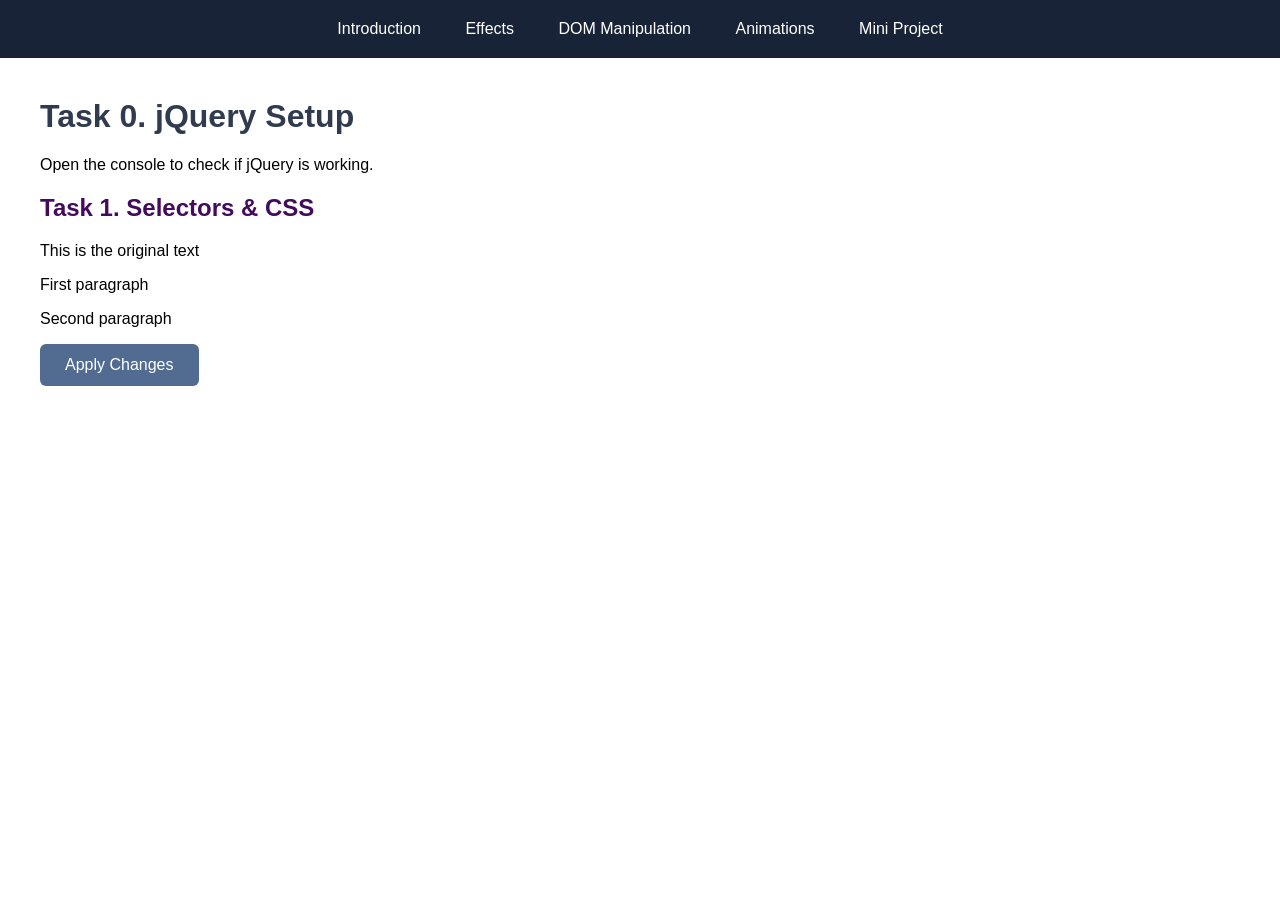
<file: index.html>
<!DOCTYPE html>
<html lang="en">
<head>
    <meta charset="UTF-8">
    <meta name="viewport" content="width=device-width, initial-scale=1.0">
    <link rel="stylesheet" href="style.css">
    <title>jQuery Introduction</title>
</head>
<body>
    <nav>
        <a href="index.html">Introduction</a>
        <a href="effects.html">Effects</a>
        <a href="dom.html">DOM Manipulation</a>
        <a href="animations.html">Animations</a>
        <a href="project.html">Mini Project</a>
    </nav>

    <main>
        <h1>Task 0. jQuery Setup</h1>
        <p>Open the console to check if jQuery is working.</p>

        <h2>Task 1. Selectors & CSS</h2>

        <p id="message">This is the original text</p>

        <p class="info">First paragraph</p>
        <p class="info">Second paragraph</p>

        <button id="changeButton">Apply Changes</button>
    </main>

    <script src="https://code.jquery.com/jquery-3.7.1.min.js"></script>
    <script>
    $(document).ready(function() {
        console.log("jQuery is ready!");
        $("#changeButton").on("click", function() {
            $("#message").text("The text has been changed!");
            $(".info").html("This text is <b>bold</b> now!");
            $("p").css("color", "#526b91");
        });
    });
</script>
</body>
</html>
</file>
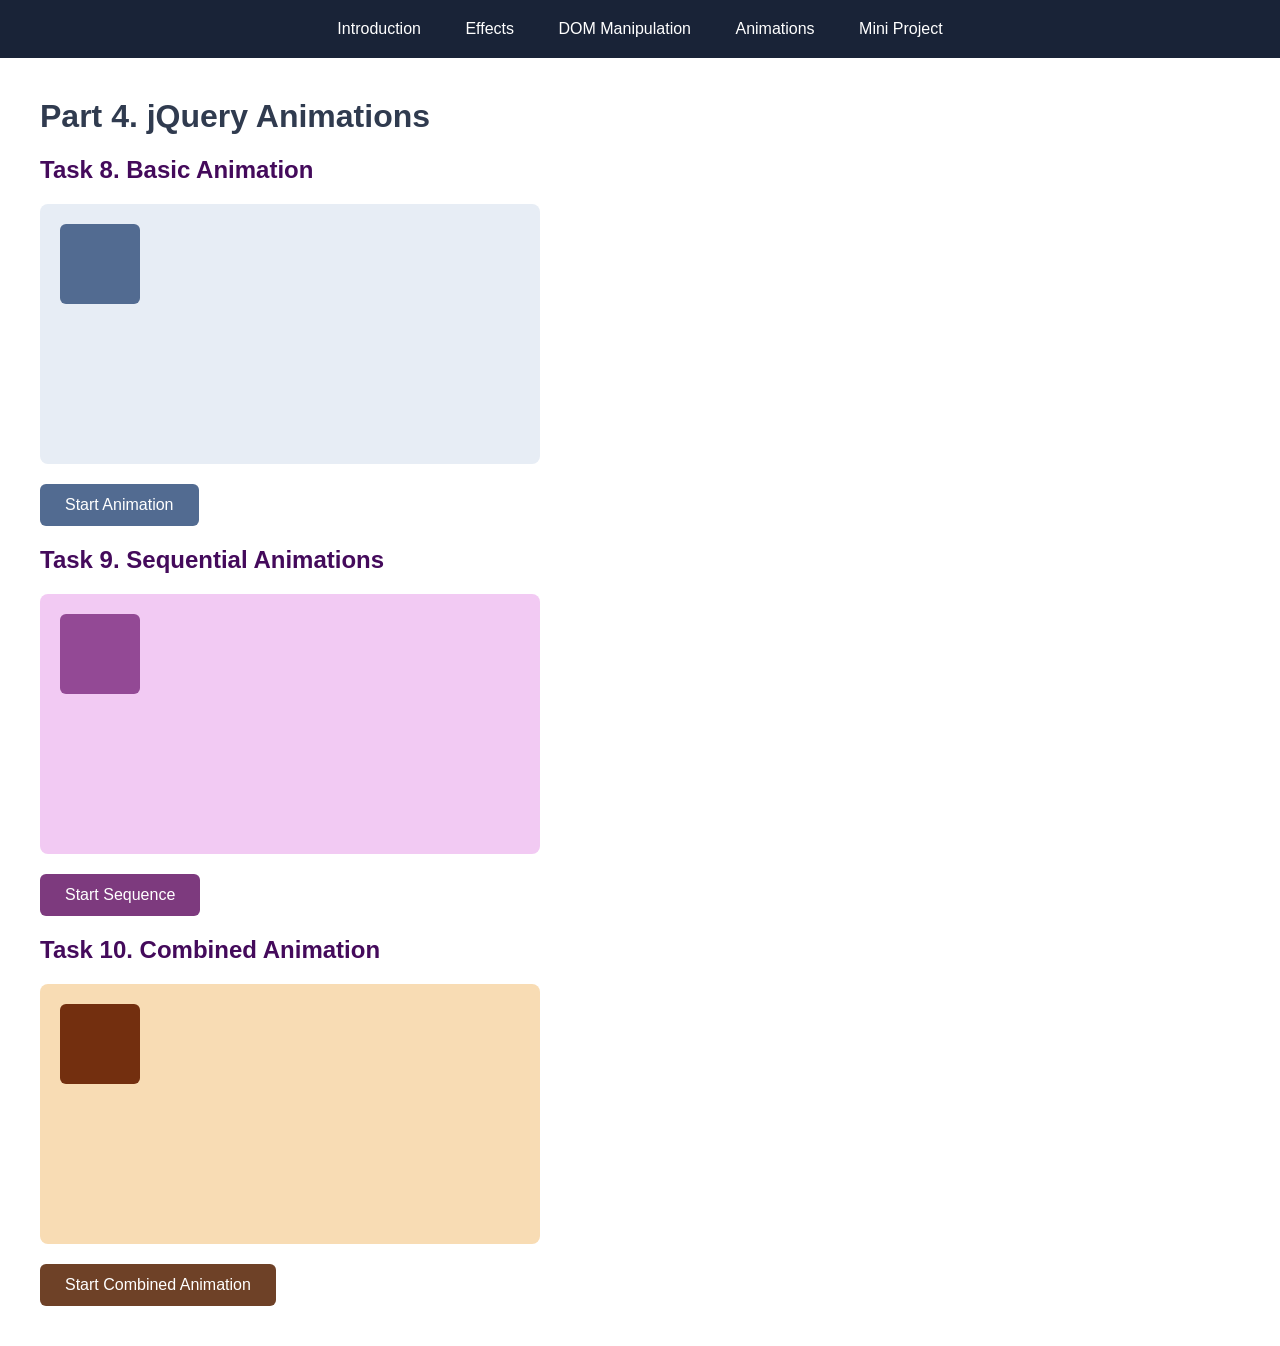
<file: animations.html>
<!DOCTYPE html>
<html lang="en">
<head>
    <meta charset="UTF-8">
    <meta name="viewport" content="width=device-width, initial-scale=1.0">
    <link rel="stylesheet" href="style.css">
    <title>jQuery Animations</title>
</head>
<body>
    <nav>
        <a href="index.html">Introduction</a>
        <a href="effects.html">Effects</a>
        <a href="dom.html">DOM Manipulation</a>
        <a href="animations.html">Animations</a>
        <a href="project.html">Mini Project</a>
    </nav>
    <main>
        <h1>Part 4. jQuery Animations</h1>
        <h2>Task 8. Basic Animation</h2>
        <div id="animationArea">
            <div id="animationBox"></div>
        </div>
        <button id="animateButton">Start Animation</button>





        <h2>Task 9. Sequential Animations</h2>
<div id="sequenceArea">
    <div id="sequenceBox"></div>
</div>
<button id="sequenceButton">Start Sequence</button>


<h2>Task 10. Combined Animation</h2>
<div id="combinedArea">
    <div id="combinedBox"></div>
</div>
<button id="combinedButton">Start Combined Animation</button>
    </main>

    <script src="https://code.jquery.com/jquery-3.7.1.min.js"></script>
    <script src="animations.js"></script>
</body>
</html>
</file>
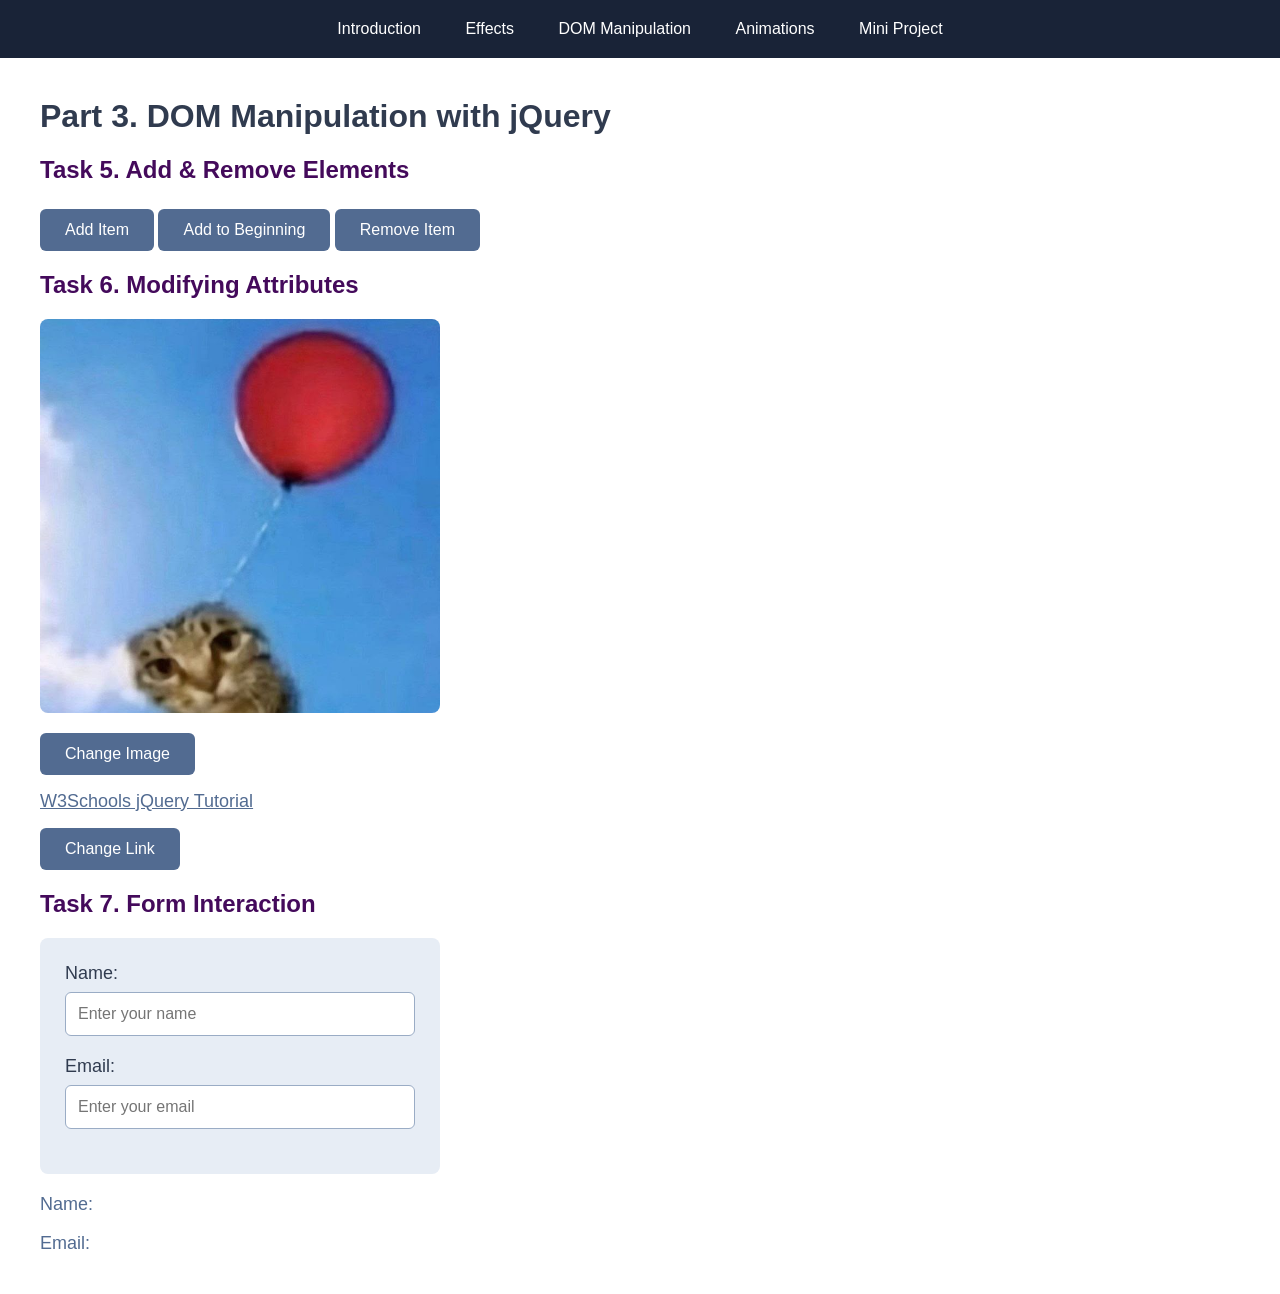
<file: dom.html>
<!DOCTYPE html>
<html lang="en">
<head>
    <meta charset="UTF-8">
    <meta name="viewport" content="width=device-width, initial-scale=1.0">
    <link rel="stylesheet" href="style.css">
    <title>jQuery DOM Manipulation</title>
</head>
<body>
    <nav>
        <a href="index.html">Introduction</a>
        <a href="effects.html">Effects</a>
        <a href="dom.html">DOM Manipulation</a>
        <a href="animations.html">Animations</a>
        <a href="project.html">Mini Project</a>
    </nav>

    <main>
        <h1>Part 3. DOM Manipulation with jQuery</h1>

        <h2>Task 5. Add & Remove Elements</h2>

        <ul id="itemList"></ul>

        <button id="addItemButton">Add Item</button>
        <button id="prependItemButton">Add to Beginning</button>
        <button id="removeItemButton">Remove Item</button>

        <h2>Task 6. Modifying Attributes</h2>
<img id="attributeImage" src="cat1.jpeg" alt="Landscape">
<button id="changeImageButton">Change Image</button>
<p>
    <a id="myLink" href="https://www.w3schools.com/jquery/">
        W3Schools jQuery Tutorial
    </a>
</p>
<button id="changeLinkButton">Change Link</button>


<h2>Task 7. Form Interaction</h2>

<form id="liveForm">
    <label for="nameInput">Name:</label>
    <input type="text" id="nameInput" placeholder="Enter your name">

    <label for="emailInput">Email:</label>
    <input type="email" id="emailInput" placeholder="Enter your email">
</form>

<div id="liveOutput">
    <p id="nameOutput">Name:</p>
    <p id="emailOutput">Email:</p>
</div>
    </main>

    <script src="https://code.jquery.com/jquery-3.7.1.min.js"></script>
    <script src="dom.js"></script>
</body>
</html>
</file>
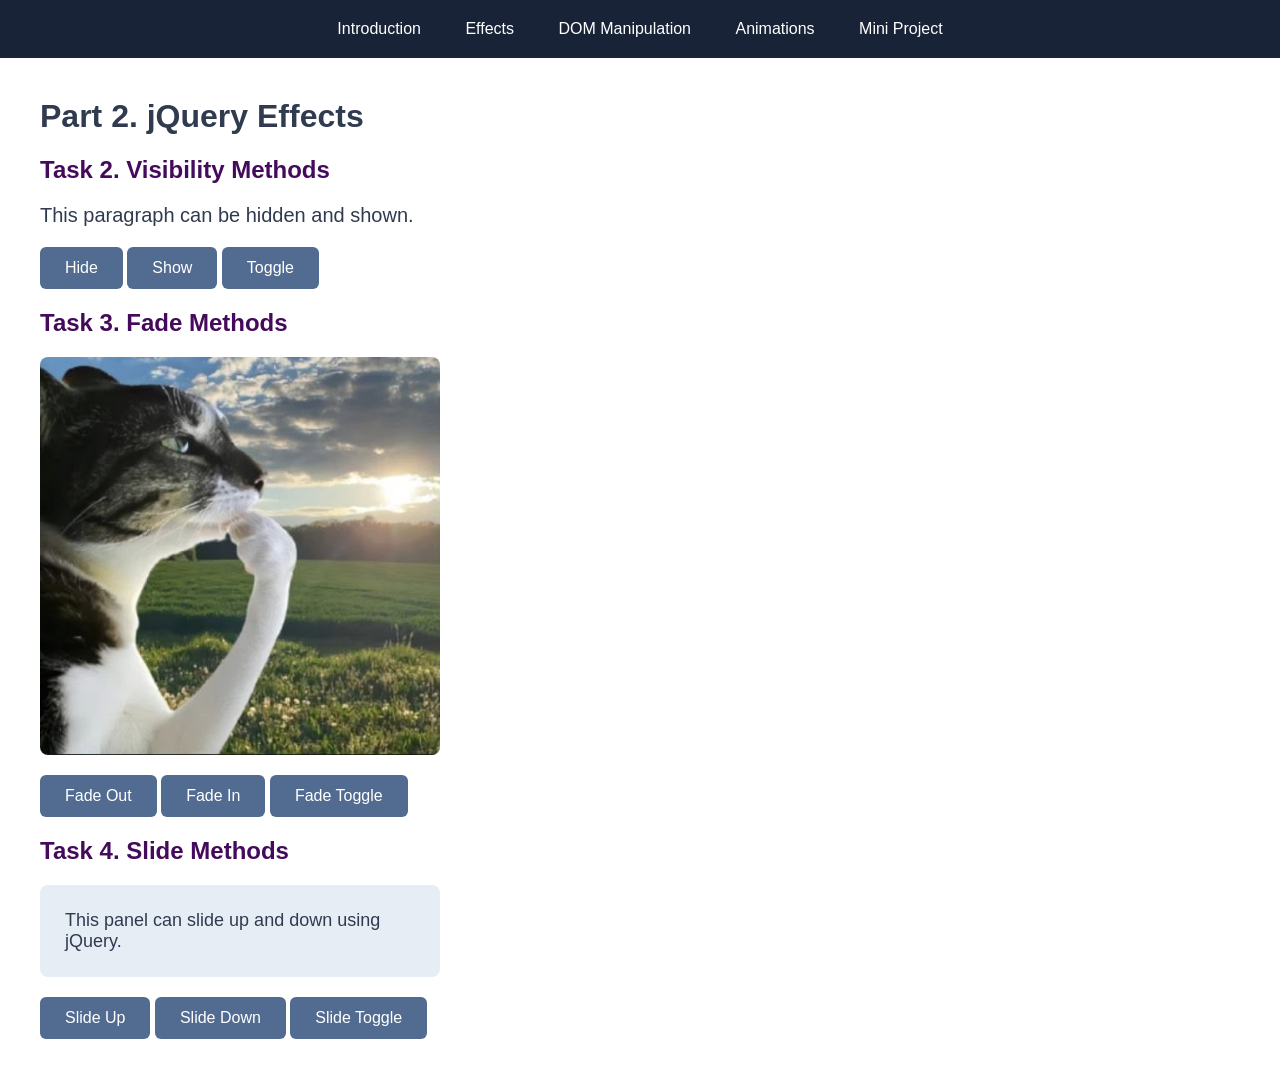
<file: effects.html>
<!DOCTYPE html>
<html lang="en">
<head>
    <meta charset="UTF-8">
    <meta name="viewport" content="width=device-width, initial-scale=1.0">
    <link rel="stylesheet" href="style.css">
    <title>jQuery Effects</title>
</head>
<body>
    <nav>
        <a href="index.html">Introduction</a>
        <a href="effects.html">Effects</a>
        <a href="dom.html">DOM Manipulation</a>
        <a href="animations.html">Animations</a>
        <a href="project.html">Mini Project</a>
    </nav>

    <main>
        <h1>Part 2. jQuery Effects</h1>
        <h2>Task 2. Visibility Methods</h2>
        <p id="visibilityText">This paragraph can be hidden and shown.</p>
        <button id="hideButton">Hide</button>
        <button id="showButton">Show</button>
        <button id="toggleButton">Toggle</button>

        <h2>Task 3. Fade Methods</h2>
        <img src="cat.jpeg" id="fadeImage" alt="cat">
        <button id="fadeOutButton">Fade Out</button>
        <button id="fadeInButton">Fade In</button>
        <button id="fadeToggleButton">Fade Toggle</button>

        <h2>Task 4. Slide Methods</h2>
        <div id="slidePanel">
            This panel can slide up and down using jQuery.
        </div>
       <button id="slideUpButton">Slide Up</button>
       <button id="slideDownButton">Slide Down</button>
       <button id="slideToggleButton">Slide Toggle</button>

    </main>


    <script src="https://code.jquery.com/jquery-3.7.1.min.js"></script>
    <script src="script.js"></script>
</body>
</html>
</file>
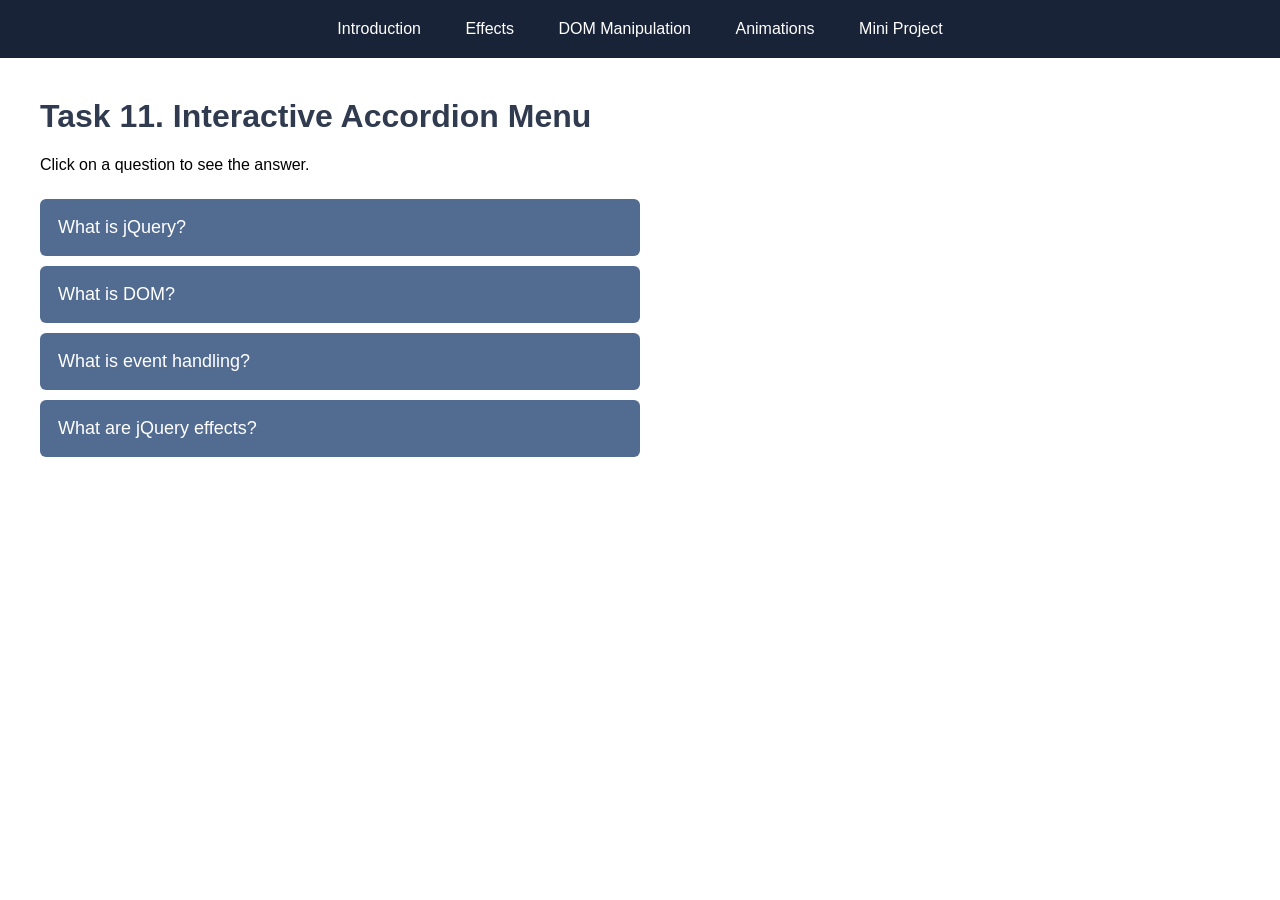
<file: project.html>
<!DOCTYPE html>
<html lang="en">
<head>
    <meta charset="UTF-8">
    <meta name="viewport" content="width=device-width, initial-scale=1.0">
    <link rel="stylesheet" href="style.css">
    <title>jQuery Accordion Menu</title>
</head>
<body>
    <nav>
        <a href="index.html">Introduction</a>
        <a href="effects.html">Effects</a>
        <a href="dom.html">DOM Manipulation</a>
        <a href="animations.html">Animations</a>
        <a href="project.html">Mini Project</a>
    </nav>

    <main>
        <h1>Task 11. Interactive Accordion Menu</h1>
        <p>Click on a question to see the answer.</p>

        <div id="accordion">
            <button class="question">What is jQuery?</button>
            <div class="answer">
                <p>jQuery is a JavaScript library that makes DOM manipulation, events, and animations easier.</p>
            </div>

            <button class="question">What is DOM?</button>
            <div class="answer">
                <p>DOM stands for Document Object Model. It represents the structure of an HTML page.</p>
            </div>

            <button class="question">What is event handling?</button>
            <div class="answer">
                <p>Event handling allows JavaScript to respond to user actions like clicks and keyboard input.</p>
            </div>

            <button class="question">What are jQuery effects?</button>
            <div class="answer">
                <p>jQuery effects are methods used to show, hide, fade, slide, and animate HTML elements.</p>
            </div>
        </div>
    </main>

    <script src="https://code.jquery.com/jquery-3.7.1.min.js"></script>
    <script src="project.js"></script>
</body>
</html>
</file>
<file: style.css>
body {
    margin: 0;
    font-family: Arial, sans-serif;
}

nav {
    background-color: #192337;
    padding: 20px;
    text-align: center;
}

nav a {
    color: white;
    text-decoration: none;
    margin: 0 20px;
}

nav a:hover {
    color: #b8c9e6;
}

main {
    margin: 40px;
}

h1 {
    color: #303b4f;
}
h2 {
    color: #440a5b;
}
#changeButton {
    background-color: #526b91;
    color: white;
    border: none;
    padding: 12px 25px;
    border-radius: 6px;
    font-size: 16px;
    cursor: pointer;
}



#visibilityText {
    font-size: 20px;
    color: #303b4f;
    margin-bottom: 20px;
}

#hideButton, #showButton, #toggleButton {
    background-color: #526b91;
    color: white;
    border: none;
    padding: 12px 25px;
    border-radius: 6px;
    font-size: 16px;
    cursor: pointer;
}

#hideButton:hover, #showButton:hover, #toggleButton:hover {
    background-color: #344b70;
}


#fadeImage {
    display: block;
    width: 400px;
    max-width: 100%;
    border-radius: 8px;
    margin-bottom: 20px;
}

#fadeOutButton, #fadeInButton, #fadeToggleButton {
    background-color: #526b91;
    color: white;
    border: none;
    padding: 12px 25px;
    border-radius: 6px;
    font-size: 16px;
    cursor: pointer;
}

#slidePanel {
    background-color: #e7edf5;
    width: 400px;
    max-width: 100%;
    padding: 25px;
    box-sizing: border-box;
    border-radius: 8px;
    color: #303b4f;
    font-size: 18px;
    margin-bottom: 20px;
}

#slideUpButton, #slideDownButton, #slideToggleButton {
    background-color: #526b91;
    color: white;
    border: none;
    padding: 12px 25px;
    border-radius: 6px;
    font-size: 16px;
    cursor: pointer;
}

#slideUpButton:hover, #slideDownButton:hover, #slideToggleButton:hover {
    background-color: #344b70;
}

#itemList {
    font-size: 20px;
    color: #303b4f;
    margin: 25px 0;
    padding-left: 25px;
}

#itemList li {
    margin-bottom: 12px;
}

#addItemButton, #prependItemButton, #removeItemButton {
    background-color: #526b91;
    color: white;
    border: none;
    padding: 12px 25px;
    border-radius: 6px;
    font-size: 16px;
    cursor: pointer;
}

#addItemButton:hover, #prependItemButton:hover, #removeItemButton:hover {
    background-color: #344b70;
}


#attributeImage {
    display: block;
    width: 400px;
    max-width: 100%;
    border-radius: 8px;
    margin-bottom: 20px;
}

#myLink {
    color: #526b91;
    font-size: 18px;
}

#changeImageButton, #changeLinkButton {
    background-color: #526b91;
    color: white;
    border: none;
    padding: 12px 25px;
    border-radius: 6px;
    font-size: 16px;
    cursor: pointer;
}

#changeImageButton:hover, #changeLinkButton:hover {
    background-color: #344b70;
}


#liveForm {
    background-color: #e7edf5;
    width: 400px;
    max-width: 100%;
    padding: 25px;
    border-radius: 8px;
    box-sizing: border-box;
}

#liveForm label {
    display: block;
    font-size: 18px;
    color: #303b4f;
    margin-bottom: 8px;
}

#liveForm input {
    display: block;
    width: 100%;
    padding: 12px;
    margin-bottom: 20px;
    border: 1px solid #9aacc5;
    border-radius: 6px;
    box-sizing: border-box;
    font-size: 16px;
}

#liveOutput {
    font-size: 18px;
    color: #526b91;
    margin-top: 20px;
}




#animationArea {
    position: relative;
    width: 500px;
    max-width: 100%;
    height: 260px;
    background-color: #e7edf5;
    border-radius: 8px;
    margin-bottom: 20px;
    overflow: hidden;
}

#animationBox {
    position: absolute;
    width: 80px;
    height: 80px;
    background-color: #526b91;
    border-radius: 6px;
    top: 20px;
    left: 20px;
}

#animateButton {
    background-color: #526b91;
    color: white;
    border: none;
    padding: 12px 25px;
    border-radius: 6px;
    font-size: 16px;
    cursor: pointer;
}




#sequenceArea {
    position: relative;
    width: 500px;
    max-width: 100%;
    height: 260px;
    background-color: #f2caf3;
    border-radius: 8px;
    margin-bottom: 20px;
    overflow: hidden;
}

#sequenceBox {
    position: absolute;
    width: 80px;
    height: 80px;
    top: 20px;
    left: 20px;
    background-color: #934995;
    border-radius: 6px;
}

#sequenceButton {
    background-color: #7d3a7e;
    color: white;
    border: none;
    padding: 12px 25px;
    border-radius: 6px;
    font-size: 16px;
    cursor: pointer;
}


#combinedArea {
    position: relative;
    width: 500px;
    max-width: 100%;
    height: 260px;
    background-color: #f8dcb4;
    border-radius: 8px;
    margin-bottom: 20px;
    overflow: hidden;
}

#combinedBox {
    position: absolute;
    width: 80px;
    height: 80px;
    top: 20px;
    left: 20px;
    background-color: #732f0f;
    border-radius: 6px;
}

#combinedButton {
    background-color: #6e4127;
    color: white;
    border: none;
    padding: 12px 25px;
    border-radius: 6px;
    font-size: 16px;
    cursor: pointer;
}

#combinedButton:hover {
    background-color: #344b70;
}



#accordion {
    width: 600px;
    max-width: 100%;
    margin-top: 25px;
}

.question {
    display: block;
    width: 100%;
    background-color: #526b91;
    color: white;
    padding: 18px;
    border: none;
    border-radius: 6px;
    text-align: left;
    font-size: 18px;
    cursor: pointer;
    margin-top: 10px;
}

.question:hover {
    background-color: #344b70;
}

.answer {
    display: none;
    background-color: #e7edf5;
    color: #303b4f;
    padding: 20px;
    border-radius: 6px;
    font-size: 16px;
}

.answer p {
    margin: 0;
}
</file>
